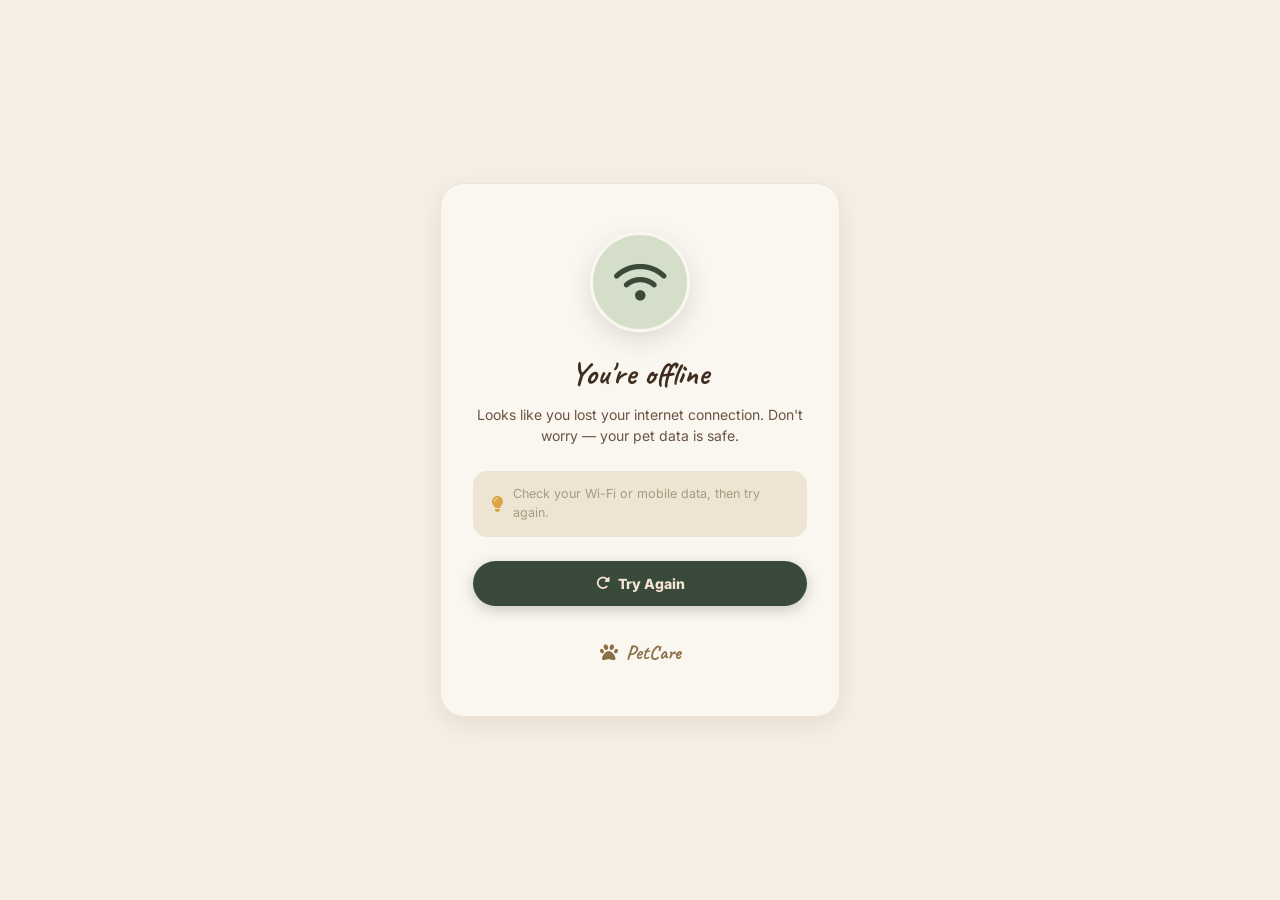
<file: offline.html>
<!DOCTYPE html>
<html lang="en">
<head>
  <meta charset="UTF-8">
  <meta name="viewport" content="width=device-width, initial-scale=1.0">
  <title>PetCare — Offline</title>
  <meta name="theme-color" content="#3A4A3A">

  <link rel="stylesheet" href="css/palette.css">
  <link rel="stylesheet" href="css/main.css">
  <link rel="preconnect" href="https://fonts.googleapis.com">
  <link rel="preconnect" href="https://fonts.gstatic.com" crossorigin>
  <link href="https://fonts.googleapis.com/css2?family=Inter:wght@400;500;600;700;800&display=swap" rel="stylesheet">
  <link href="https://fonts.googleapis.com/css2?family=Caveat:wght@500;600;700&display=swap" rel="stylesheet">
  <link rel="stylesheet" href="https://cdnjs.cloudflare.com/ajax/libs/font-awesome/6.5.1/css/all.min.css">

  <style>
    * {
      margin: 0;
      padding: 0;
      box-sizing: border-box;
    }

    body {
      font-family: 'Inter', sans-serif;
      background: var(--pc-bg);
      color: var(--pc-text);
      min-height: 100vh;
      display: flex;
      align-items: center;
      justify-content: center;
      padding: 20px;
      text-align: center;
    }

    .offline-wrap {
      max-width: 400px;
      width: 100%;
      background: var(--pc-card);
      border-radius: 24px;
      padding: 48px 32px;
      box-shadow: var(--pc-shadow-lg);
      border: 1px solid var(--pc-border-light);
    }

    .offline-icon {
      width: 100px;
      height: 100px;
      border-radius: 50%;
      background: linear-gradient(135deg, var(--pc-primary-light), var(--pc-accent-soft));
      color: var(--pc-accent);
      display: flex;
      align-items: center;
      justify-content: center;
      font-size: 42px;
      margin: 0 auto 24px;
      border: 3px solid var(--pc-card);
      box-shadow: 0 8px 24px rgba(58, 74, 58, 0.15);
      animation: float 3s ease-in-out infinite;
    }

    @keyframes float {
      0%, 100% { transform: translateY(0); }
      50% { transform: translateY(-8px); }
    }

    .offline-title {
      font-family: 'Caveat', cursive;
      font-size: 2rem;
      font-weight: 700;
      color: var(--pc-text);
      margin-bottom: 12px;
      line-height: 1.1;
    }

    .offline-sub {
      font-size: 14px;
      color: var(--pc-text-2);
      line-height: 1.55;
      margin-bottom: 24px;
    }

    .offline-hint {
      padding: 14px 18px;
      background: var(--pc-paper);
      border-radius: 14px;
      font-size: 12.5px;
      color: var(--pc-text-muted);
      line-height: 1.5;
      margin-bottom: 24px;
      display: flex;
      align-items: center;
      gap: 10px;
      text-align: left;
    }

    .offline-hint i {
      color: var(--pc-warning);
      font-size: 16px;
      flex-shrink: 0;
    }

    .retry-btn {
      display: inline-flex;
      align-items: center;
      justify-content: center;
      gap: 8px;
      padding: 14px 32px;
      background: var(--pc-primary);
      color: var(--pc-text-on-dark);
      border: none;
      border-radius: 50px;
      font-size: 14px;
      font-weight: 800;
      cursor: pointer;
      transition: all 0.22s ease;
      font-family: inherit;
      box-shadow: 0 4px 14px rgba(58, 74, 58, 0.25);
      width: 100%;
    }

    .retry-btn:hover {
      background: var(--pc-primary-hover);
      transform: translateY(-2px);
      box-shadow: 0 8px 22px rgba(58, 74, 58, 0.35);
    }

    .retry-btn:active {
      transform: translateY(0);
    }

    .brand-mini {
      display: flex;
      align-items: center;
      justify-content: center;
      gap: 8px;
      margin-top: 32px;
      font-family: 'Caveat', cursive;
      font-size: 20px;
      color: var(--pc-brown);
      font-weight: 700;
    }

    .brand-mini i {
      font-size: 18px;
    }
  </style>
</head>
<body>

  <div class="offline-wrap">
    <div class="offline-icon">
      <i class="fas fa-wifi"></i>
    </div>

    <h1 class="offline-title">You're offline</h1>
    <p class="offline-sub">
      Looks like you lost your internet connection. Don't worry — your pet data is safe.
    </p>

    <div class="offline-hint">
      <i class="fas fa-lightbulb"></i>
      <span>Check your Wi-Fi or mobile data, then try again.</span>
    </div>

    <button class="retry-btn" onclick="window.location.reload()">
      <i class="fas fa-rotate-right"></i> Try Again
    </button>

    <div class="brand-mini">
      <i class="fas fa-paw"></i>
      <span>PetCare</span>
    </div>
  </div>

  <script>
    // Auto-retry when connection comes back
    window.addEventListener('online', () => {
      window.location.reload();
    });
  </script>

</body>
</html>
</file>
<file: css/palette.css>
/* ============================================================ */
/* PETCARE v3.0 — PALETTE                                        */
/* Color Variables — Light + Dark (Coffee Theme)                 */
/* Design System: Cozy Cartoon Aesthetic                         */
/* ============================================================ */

/* ============================================================ */
/* LIGHT MODE                                                    */
/* ============================================================ */
:root {
  /* ---------- BACKGROUNDS ---------- */
  --pc-bg:              #F5EFE6;   /* Body — Warm Cream */
  --pc-card:            #FAF6F0;   /* Cards — Light Cream */
  --pc-paper:           #EDE4D3;   /* Sections — Paper Beige */
  --pc-hero-bg:         #F5EFE6;   /* Hero — Same as body */
  --pc-input-bg:        #FAF6F0;   /* Inputs */

  /* ---------- NAVIGATION (FOREST GREEN) ---------- */
  --pc-nav-bg:          #3A4A3A;   /* Bottom Nav — Forest Green */
  --pc-topbar-bg:       #F5EFE6;   /* Top Bar — Cream (ALL pages) */
  --pc-topbar-home:     #F5EFE6;   /* Home Top Bar — Cream (same) */
  --pc-nav-active:      #FFD966;   /* Active Nav — Gold */
  --pc-nav-inactive:    #8B9D7E;   /* Inactive Nav — Muted Sage */

  /* ---------- PRIMARY (FOREST GREEN) ---------- */
  --pc-primary:         #3A4A3A;   /* Forest Green */
  --pc-primary-hover:   #2D3E2D;   /* Deep Forest */
  --pc-primary-light:   #D4DEC8;   /* Soft Sage */

  /* ---------- ACCENT ---------- */
  --pc-accent:          #3A4A3A;
  --pc-accent-light:    #5A6B4A;
  --pc-accent-soft:     #D4DEC8;
  --pc-accent-hover:    #2D3E2D;

  /* ---------- WARM BROWN ---------- */
  --pc-brown:           #8B6F47;
  --pc-brown-dark:      #6B5443;
  --pc-caramel:         #C9A961;
  --pc-tan:             #E8D9BF;
  --pc-sand:            #E0D5C0;

  /* ---------- SEMANTIC ---------- */
  --pc-success:         #6B9E5F;
  --pc-success-soft:    #E8F5E9;
  --pc-warning:         #D9A441;
  --pc-warning-soft:    #FFF3CD;
  --pc-danger:          #C45A4A;
  --pc-danger-soft:     #FEE2E2;
  --pc-info:            #7BA3C9;
  --pc-info-soft:       #DBEAFE;
  --pc-pink:            #D88B9E;
  --pc-pink-soft:       #FCE7F3;
  --pc-purple:          #9B8BB4;
  --pc-purple-soft:     #EDE9FE;

  /* ---------- TEXT ---------- */
  --pc-text:            #3D2E1F;
  --pc-text-2:          #6B5443;
  --pc-text-muted:      #A89B7E;
  --pc-placeholder:     #C4B89E;
  --pc-text-on-dark:    #F5E6D3;

  /* ---------- BORDERS & SHADOWS ---------- */
  --pc-border:          #E0D5C0;
  --pc-border-light:    #EDE4D3;
  --pc-shadow-sm:       0 2px 8px rgba(139, 111, 71, 0.08);
  --pc-shadow-md:       0 4px 15px rgba(139, 111, 71, 0.10);
  --pc-shadow-lg:       0 8px 24px rgba(139, 111, 71, 0.14);

  /* ---------- LAYOUT ---------- */
  --pc-topnav-height:   60px;
  --pc-bottomnav-height: 68px;
  --pc-page-padding:    20px;
  --pc-card-padding:    18px;
  --pc-radius:          20px;
  --pc-radius-sm:       12px;
}

/* ============================================================ */
/* DARK MODE — COFFEE THEME                                      */
/* Rule: Never pure black. Always warm coffee tones.             */
/* ============================================================ */
body.dark-mode {
  /* ---------- BACKGROUNDS ---------- */
  --pc-bg:              #1F1410;   /* Body — Espresso */
  --pc-card:            #2A1F18;   /* Cards — Dark Roast */
  --pc-paper:           #241A14;   /* Sections — Dark Coffee */
  --pc-hero-bg:         #1F1410;   /* Hero — Espresso */
  --pc-input-bg:        #2A1F18;   /* Inputs — Dark Roast */

  /* ---------- NAVIGATION ---------- */
  --pc-nav-bg:          #2D3E2D;   /* Bottom Nav — Deep Forest */
  --pc-topbar-bg:       #1F1410;   /* Top Bar — Espresso */
  --pc-topbar-home:     #1F1410;   /* Home Top Bar — Espresso */
  --pc-nav-active:      #FFD966;   /* Active Nav — Gold (SAME) */
  --pc-nav-inactive:    #8B7A66;   /* Inactive Nav */

  /* ---------- PRIMARY (Green — brighter for dark) ---------- */
  --pc-primary:         #6B9E5F;   /* Brighter Green */
  --pc-primary-hover:   #8B9D7E;   /* Sage */
  --pc-primary-light:   #2D3E2D;   /* Deep Forest */

  /* ---------- ACCENT ---------- */
  --pc-accent:          #8B9D7E;   /* Sage */
  --pc-accent-light:    #A8B89A;   /* Lighter Sage */
  --pc-accent-soft:     #2D3E2D;   /* Deep Forest */
  --pc-accent-hover:    #6B9E5F;   /* Hover Green */

  /* ---------- WARM BROWN ---------- */
  --pc-brown:           #C9A961;   /* Caramel */
  --pc-brown-dark:      #A89B7E;   /* Muted Brown */
  --pc-caramel:         #E8D9BF;   /* Bright Caramel */
  --pc-tan:             #4A3A2C;   /* Mocha */
  --pc-sand:            #3A2C22;   /* Coffee */

  /* ---------- SEMANTIC (Brighter for dark) ---------- */
  --pc-success:         #86EFAC;
  --pc-success-soft:    #14532D;
  --pc-warning:         #FCD34D;
  --pc-warning-soft:    #422006;
  --pc-danger:          #FCA5A5;
  --pc-danger-soft:     #450A0A;
  --pc-info:            #93C5FD;
  --pc-info-soft:       #1E3A8A;
  --pc-pink:            #F9A8D4;
  --pc-pink-soft:       #500724;
  --pc-purple:          #C4B5FD;
  --pc-purple-soft:     #3F1F6B;

  /* ---------- TEXT ---------- */
  --pc-text:            #F5E6D3;   /* Latte */
  --pc-text-2:          #D4B896;   /* Cappuccino */
  --pc-text-muted:      #A89B7E;
  --pc-placeholder:     #6B6355;
  --pc-text-on-dark:    #F5E6D3;

  /* ---------- BORDERS & SHADOWS ---------- */
  --pc-border:          #4A3A2C;   /* Mocha */
  --pc-border-light:    #3A2C22;   /* Coffee */
  --pc-shadow-sm:       0 2px 8px rgba(0, 0, 0, 0.4);
  --pc-shadow-md:       0 4px 15px rgba(0, 0, 0, 0.5);
  --pc-shadow-lg:       0 8px 24px rgba(0, 0, 0, 0.6);
}
</file>
<file: css/main.css>
/* ============================================================ */
/* PETCARE v3.0 — MAIN STYLESHEET                                */
/* Reset · Typography · Layout · Components · Navbar · Search    */
/* ============================================================ */

/* ============================================================ */
/* 1. RESET                                                      */
/* ============================================================ */
*,
*::before,
*::after {
  margin: 0;
  padding: 0;
  box-sizing: border-box;
  -webkit-tap-highlight-color: transparent;
}

html {
  scroll-behavior: smooth;
}

body {
  font-family: 'Inter', -apple-system, BlinkMacSystemFont, sans-serif;
  font-size: 14px;
  font-weight: 400;
  line-height: 1.5;
  color: var(--pc-text);
  background: var(--pc-bg);
  min-height: 100vh;
  overflow-x: hidden;
  padding-top: var(--pc-topnav-height);
  padding-bottom: var(--pc-bottomnav-height);
  transition: background 0.3s ease, color 0.3s ease;
  -webkit-font-smoothing: antialiased;
  -moz-osx-font-smoothing: grayscale;
}

button,
input,
select,
textarea {
  font-family: inherit;
  font-size: inherit;
  color: inherit;
}

button {
  cursor: pointer;
  border: none;
  background: none;
}

img {
  max-width: 100%;
  height: auto;
  display: block;
}

a {
  color: inherit;
  text-decoration: none;
}

ul, ol {
  list-style: none;
}

/* ============================================================ */
/* 2. TYPOGRAPHY                                                 */
/* ============================================================ */
h1, h2, h3, h4, h5, h6 {
  font-weight: 700;
  line-height: 1.3;
  color: var(--pc-text);
}

h1 { font-size: 28px; font-weight: 800; }
h2 { font-size: 22px; }
h3 { font-size: 18px; }
h4 { font-size: 16px; }
h5 { font-size: 14px; }
h6 { font-size: 13px; }

p {
  color: var(--pc-text-2);
  line-height: 1.55;
}

small {
  font-size: 12px;
  color: var(--pc-text-muted);
}

.text-script {
  font-family: 'Caveat', cursive;
  font-weight: 700;
}

.text-muted { color: var(--pc-text-muted); }
.text-accent { color: var(--pc-accent); }
.text-brown { color: var(--pc-brown); }

/* ============================================================ */
/* 3. TOP NAV                                                    */
/* ============================================================ */
.top-nav {
  position: fixed;
  top: 0;
  left: 0;
  right: 0;
  height: var(--pc-topnav-height);
  background: var(--pc-bg);
  display: flex;
  align-items: center;
  justify-content: space-between;
  padding: 0 var(--pc-page-padding);
  z-index: 900;
  transition: transform 0.3s ease, background 0.3s ease, box-shadow 0.3s ease;
  will-change: transform;
}

.top-nav.nav-hidden {
  transform: translateY(-100%);
}

.top-nav.scrolled {
  box-shadow: 0 2px 12px rgba(139, 111, 71, 0.08);
}

body.dark-mode .top-nav.scrolled {
  box-shadow: 0 2px 12px rgba(0, 0, 0, 0.4);
}

.top-nav-left {
  display: flex;
  align-items: center;
  gap: 14px;
  min-width: 0;
}

.top-nav-right {
  display: flex;
  align-items: center;
  gap: 14px;
  flex-shrink: 0;
}

/* ============================================================ */
/* 4. BRAND                                                      */
/* ============================================================ */
.brand {
  display: flex;
  align-items: center;
  gap: 8px;
}

.brand-icon {
  font-size: 22px;
  color: var(--pc-text);
}

.brand-name {
  font-family: 'Caveat', cursive;
  font-size: 26px;
  font-weight: 700;
  color: var(--pc-text);
  letter-spacing: 0.3px;
}

/* ============================================================ */
/* 5. HAMBURGER                                                  */
/* ============================================================ */
.hamburger-btn {
  width: 34px;
  height: 34px;
  display: flex;
  flex-direction: column;
  align-items: center;
  justify-content: center;
  gap: 5px;
  border-radius: 10px;
  transition: background 0.2s ease;
  flex-shrink: 0;
  background: none;
  border: none;
}

.hamburger-btn:hover {
  background: rgba(0, 0, 0, 0.05);
}

body.dark-mode .hamburger-btn:hover {
  background: rgba(255, 255, 255, 0.08);
}

.hamburger-line {
  display: block;
  width: 20px;
  height: 2px;
  background: var(--pc-text);
  border-radius: 2px;
  transition: transform 0.3s ease, opacity 0.2s ease;
  transform-origin: center;
}

.hamburger-btn.active .hamburger-line:nth-child(1) {
  transform: translateY(7px) rotate(45deg);
}
.hamburger-btn.active .hamburger-line:nth-child(2) {
  opacity: 0;
  transform: scaleX(0);
}
.hamburger-btn.active .hamburger-line:nth-child(3) {
  transform: translateY(-7px) rotate(-45deg);
}

/* ============================================================ */
/* 6. HEADER ICONS (Notif, Search)                               */
/* ============================================================ */
.notif-icon,
.search-icon {
  font-size: 20px;
  color: var(--pc-text);
  cursor: pointer;
  position: relative;
  transition: color 0.2s ease;
  display: inline-flex;
  align-items: center;
  justify-content: center;
  width: 24px;
  height: 24px;
  line-height: 1;
  vertical-align: middle;
}

.notif-icon {
  padding-top: 3px;
}

.notif-icon:hover,
.search-icon:hover {
  color: var(--pc-brown);
}

.notif-icon[data-count]:not([data-count="0"])::after {
  content: attr(data-count);
  position: absolute;
  top: -6px;
  right: -8px;
  background: var(--pc-danger);
  color: #fff;
  font-size: 10px;
  font-weight: 700;
  font-family: 'Inter', sans-serif;
  min-width: 16px;
  height: 16px;
  padding: 0 4px;
  border-radius: 8px;
  display: flex;
  align-items: center;
  justify-content: center;
}

/* ============================================================ */
/* 7. NAV SEARCH EXPANSION                                       */
/* ============================================================ */
.nav-search-wrap {
  display: none;
  align-items: center;
  gap: 8px;
  width: 100%;
}

.top-nav.search-mode {
  background: var(--pc-card);
  box-shadow: 0 2px 12px rgba(0, 0, 0, 0.06);
}

.top-nav.search-mode .top-nav-left,
.top-nav.search-mode .top-nav-right {
  display: none;
}

.top-nav.search-mode .nav-search-wrap {
  display: flex;
}

.nav-search-back {
  width: 36px;
  height: 36px;
  border-radius: 50%;
  background: transparent;
  border: none;
  color: var(--pc-text);
  display: flex;
  align-items: center;
  justify-content: center;
  font-size: 15px;
  cursor: pointer;
  transition: background 0.2s ease;
  flex-shrink: 0;
}

.nav-search-back:hover {
  background: var(--pc-paper);
}

.nav-search-input-wrap {
  flex: 1;
  position: relative;
  display: flex;
  align-items: center;
  height: 44px;
}

/* Search icon — small, centered, absolute */
.search-input-icon {
  position: absolute;
  left: 18px;
  top: 50%;
  transform: translateY(-50%);
  color: var(--pc-text-muted);
  font-size: 15px;
  line-height: 1;
  pointer-events: none;
  z-index: 2;
  width: 18px;
  height: 18px;
  text-align: center;
  display: inline-flex;
  align-items: center;
  justify-content: center;
}

.nav-search-input {
  width: 100%;
  height: 44px;
  padding: 0 44px 0 48px;
  border: none;
  background: var(--pc-paper);
  border-radius: 50px;
  font-size: 14px;
  font-family: inherit;
  color: var(--pc-text);
  outline: none;
  transition: background 0.2s ease, box-shadow 0.2s ease;
}

.nav-search-input:focus {
  background: var(--pc-card);
  box-shadow: 0 0 0 2px var(--pc-primary-light);
}

.nav-search-input::placeholder {
  color: var(--pc-placeholder);
}

.nav-search-clear {
  position: absolute;
  right: 12px;
  top: 50%;
  transform: translateY(-50%);
  width: 26px;
  height: 26px;
  border-radius: 50%;
  background: var(--pc-border-light);
  border: none;
  color: var(--pc-text-muted);
  display: none;
  align-items: center;
  justify-content: center;
  font-size: 11px;
  line-height: 1;
  cursor: pointer;
  z-index: 3;
}

.nav-search-clear.visible {
  display: flex;
}

/* ============================================================ */
/* 8. SEARCH OVERLAY + RESULTS PANEL                             */
/* ============================================================ */
.search-overlay-backdrop {
  position: fixed;
  inset: 0;
  top: var(--pc-topnav-height);
  background: rgba(0, 0, 0, 0.35);
  backdrop-filter: blur(4px);
  -webkit-backdrop-filter: blur(4px);
  z-index: 899;
  opacity: 0;
  visibility: hidden;
  transition: opacity 0.25s ease, visibility 0.25s ease;
}

.search-overlay-backdrop.active {
  opacity: 1;
  visibility: visible;
}

.search-results-panel {
  position: fixed;
  top: var(--pc-topnav-height);
  left: 0;
  right: 0;
  max-height: calc(100vh - var(--pc-topnav-height) - 20px);
  background: var(--pc-card);
  border-bottom-left-radius: 20px;
  border-bottom-right-radius: 20px;
  box-shadow: 0 12px 40px rgba(0, 0, 0, 0.15);
  z-index: 900;
  overflow-y: auto;
  transform: translateY(-20px);
  opacity: 0;
  visibility: hidden;
  transition: transform 0.25s ease, opacity 0.25s ease, visibility 0.25s ease;
  padding: 8px 0 16px;
}

.search-results-panel.active {
  transform: translateY(0);
  opacity: 1;
  visibility: visible;
}

.search-section {
  padding: 8px 16px;
}

.search-section-label {
  font-size: 10.5px;
  font-weight: 800;
  color: var(--pc-text-muted);
  text-transform: uppercase;
  letter-spacing: 0.5px;
  margin-bottom: 8px;
  padding: 4px 0;
  display: flex;
  align-items: center;
  gap: 6px;
}

.search-result-item {
  display: flex;
  align-items: center;
  gap: 12px;
  padding: 10px 12px;
  border-radius: 12px;
  cursor: pointer;
  transition: background 0.2s ease;
  font-family: inherit;
  text-align: left;
  width: 100%;
  border: none;
  background: transparent;
}

.search-result-item:hover {
  background: var(--pc-paper);
}

.search-result-avatar {
  width: 40px;
  height: 40px;
  border-radius: 50%;
  overflow: hidden;
  flex-shrink: 0;
  display: flex;
  align-items: center;
  justify-content: center;
  font-weight: 800;
  font-size: 14px;
  background: linear-gradient(135deg, #FFD966, #FF9B50);
  color: #2F3A5F;
}

.search-result-avatar.vet {
  background: linear-gradient(135deg, #10B981, #059669);
  color: #fff;
}

.search-result-avatar.storeOwner {
  background: linear-gradient(135deg, #9B8BB4, #6B5443);
  color: #fff;
}

.search-result-avatar img {
  width: 100%;
  height: 100%;
  object-fit: cover;
}

.search-result-info {
  flex: 1;
  min-width: 0;
}

.search-result-title {
  font-size: 13.5px;
  font-weight: 800;
  color: var(--pc-text);
  margin-bottom: 2px;
  white-space: nowrap;
  overflow: hidden;
  text-overflow: ellipsis;
}

.search-result-sub {
  font-size: 11.5px;
  color: var(--pc-text-muted);
  white-space: nowrap;
  overflow: hidden;
  text-overflow: ellipsis;
}

.search-result-role {
  font-size: 9px;
  font-weight: 800;
  text-transform: uppercase;
  letter-spacing: 0.3px;
  padding: 2px 8px;
  border-radius: 20px;
  flex-shrink: 0;
}

.search-result-role.role-vet {
  background: var(--pc-success-soft);
  color: var(--pc-success);
}

.search-result-role.role-store {
  background: var(--pc-purple-soft);
  color: var(--pc-purple);
}

.search-result-role.role-owner {
  background: var(--pc-warning-soft);
  color: var(--pc-warning);
}

.search-result-thumb {
  width: 40px;
  height: 40px;
  border-radius: 10px;
  overflow: hidden;
  flex-shrink: 0;
  background: var(--pc-paper);
  display: flex;
  align-items: center;
  justify-content: center;
  color: var(--pc-purple);
  font-size: 14px;
}

.search-result-thumb img {
  width: 100%;
  height: 100%;
  object-fit: cover;
}

.search-empty {
  text-align: center;
  padding: 40px 20px;
  color: var(--pc-text-muted);
}

.search-empty i {
  font-size: 36px;
  opacity: 0.4;
  display: block;
  margin-bottom: 12px;
}

.search-empty p {
  font-size: 13px;
  font-weight: 600;
}

.search-hints-row {
  display: flex;
  flex-wrap: wrap;
  padding: 4px 0 8px;
}

.search-hint-item {
  display: inline-flex;
  align-items: center;
  gap: 6px;
  padding: 8px 14px;
  background: var(--pc-paper);
  border: 1.5px solid var(--pc-border-light);
  border-radius: 50px;
  color: var(--pc-text-2);
  font-size: 12px;
  font-weight: 700;
  cursor: pointer;
  transition: all 0.2s ease;
  font-family: inherit;
  margin: 4px 6px 4px 0;
}

.search-hint-item:hover {
  background: var(--pc-primary-light);
  border-color: var(--pc-primary);
  color: var(--pc-primary);
}

/* ============================================================ */
/* 9. PAGE SYSTEM                                                */
/* ============================================================ */
.page {
  display: none;
  min-height: calc(100vh - var(--pc-topnav-height) - var(--pc-bottomnav-height));
  padding-bottom: 20px;
  padding-top: 12px;
}

.page.active {
  display: block;
  animation: pageFadeIn 0.3s ease;
}

@keyframes pageFadeIn {
  from { opacity: 0; transform: translateY(8px); }
  to   { opacity: 1; transform: translateY(0); }
}

.page-container {
  max-width: 1100px;
  margin: 0 auto;
  padding: 0 var(--pc-page-padding);
}

/* ============================================================ */
/* 10. BOTTOM NAV                                                */
/* ============================================================ */
.bottom-nav {
  position: fixed;
  bottom: 0;
  left: 0;
  right: 0;
  height: var(--pc-bottomnav-height);
  background: var(--pc-nav-bg);
  display: flex;
  justify-content: space-around;
  align-items: center;
  z-index: 900;
  box-shadow: 0 -2px 12px rgba(0, 0, 0, 0.08);
  padding: 0 8px;
  transition: background 0.3s ease;
}

.nav-item {
  flex: 1;
  display: flex;
  flex-direction: column;
  align-items: center;
  justify-content: center;
  gap: 4px;
  padding: 8px 4px;
  color: var(--pc-nav-inactive);
  font-size: 10px;
  font-weight: 600;
  letter-spacing: 0.2px;
  border-radius: 12px;
  transition: color 0.2s ease, transform 0.2s ease;
  max-width: 80px;
  min-width: 0;
  cursor: pointer;
  background: none;
  border: none;
}

.nav-item i {
  font-size: 20px;
  transition: transform 0.2s ease;
}

.nav-item.active { color: var(--pc-nav-active); }
.nav-item.active i { transform: translateY(-2px); }
.nav-item:hover { color: var(--pc-nav-active); }

.nav-item span {
  white-space: nowrap;
  overflow: hidden;
  text-overflow: ellipsis;
  max-width: 100%;
}

/* ============================================================ */
/* 11. CARDS                                                     */
/* ============================================================ */
.card {
  background: var(--pc-card);
  border-radius: var(--pc-radius);
  padding: var(--pc-card-padding);
  box-shadow: var(--pc-shadow-sm);
  transition: box-shadow 0.25s ease, transform 0.25s ease;
}

.card:hover { box-shadow: var(--pc-shadow-md); }

.card-header {
  display: flex;
  align-items: center;
  justify-content: space-between;
  margin-bottom: 14px;
  gap: 10px;
}

.card-header h3 {
  font-size: 16px;
  display: flex;
  align-items: center;
  gap: 8px;
}

.card-header h3 i { color: var(--pc-accent); }

.card-link {
  font-size: 12px;
  font-weight: 600;
  color: var(--pc-brown);
  cursor: pointer;
  padding: 4px 8px;
  border-radius: 8px;
  transition: background 0.2s ease;
  background: none;
  border: none;
  font-family: inherit;
}

.card-link:hover { background: var(--pc-primary-light); }

/* ============================================================ */
/* 12. BUTTONS                                                   */
/* ============================================================ */
.btn {
  display: inline-flex;
  align-items: center;
  justify-content: center;
  gap: 8px;
  padding: 12px 22px;
  border-radius: 50px;
  font-size: 13.5px;
  font-weight: 600;
  cursor: pointer;
  transition: all 0.2s ease;
  white-space: nowrap;
  border: none;
  font-family: inherit;
}

.btn:active { transform: scale(0.97); }

.btn-primary {
  background: var(--pc-primary);
  color: var(--pc-text-on-dark);
  box-shadow: 0 4px 12px rgba(58, 74, 58, 0.2);
}

.btn-primary:hover {
  background: var(--pc-primary-hover);
  box-shadow: 0 6px 18px rgba(58, 74, 58, 0.3);
  transform: translateY(-1px);
}

.btn-accent {
  background: var(--pc-accent);
  color: #fff;
  box-shadow: 0 4px 12px rgba(58, 74, 58, 0.25);
}

.btn-accent:hover {
  background: var(--pc-accent-hover);
  transform: translateY(-1px);
  box-shadow: 0 6px 18px rgba(58, 74, 58, 0.35);
}

.btn-outline {
  background: transparent;
  color: var(--pc-text);
  border: 1.5px solid var(--pc-border);
}

.btn-outline:hover {
  background: var(--pc-primary-light);
  border-color: var(--pc-brown);
}

.btn-danger {
  background: var(--pc-danger);
  color: #fff;
}

.btn-danger:hover { filter: brightness(0.9); }

.btn-sm { padding: 8px 16px; font-size: 12px; }

.btn-icon {
  width: 42px;
  height: 42px;
  padding: 0;
  border-radius: 50%;
  background: var(--pc-primary);
  color: var(--pc-text-on-dark);
  display: flex;
  align-items: center;
  justify-content: center;
}

.btn-icon:hover { background: var(--pc-primary-hover); }

/* ============================================================ */
/* 13. CHIPS                                                     */
/* ============================================================ */
.chip {
  display: inline-flex;
  align-items: center;
  gap: 6px;
  padding: 8px 16px;
  border-radius: 25px;
  background: var(--pc-card);
  color: var(--pc-text-2);
  font-size: 12.5px;
  font-weight: 600;
  cursor: pointer;
  border: 1.5px solid var(--pc-border-light);
  transition: all 0.2s ease;
  white-space: nowrap;
  font-family: inherit;
}

.chip:hover {
  border-color: var(--pc-brown);
  background: var(--pc-primary-light);
}

.chip.active {
  background: var(--pc-accent);
  color: #fff;
  border-color: transparent;
  box-shadow: 0 4px 12px rgba(58, 74, 58, 0.3);
}

/* ============================================================ */
/* 14. BADGES                                                    */
/* ============================================================ */
.badge {
  display: inline-flex;
  align-items: center;
  gap: 4px;
  padding: 3px 10px;
  border-radius: 20px;
  font-size: 10.5px;
  font-weight: 700;
  letter-spacing: 0.2px;
  text-transform: uppercase;
}

.badge-success { background: var(--pc-success-soft); color: var(--pc-success); }
.badge-warning { background: var(--pc-warning-soft); color: var(--pc-warning); }
.badge-danger { background: var(--pc-danger-soft); color: var(--pc-danger); }
.badge-info { background: var(--pc-info-soft); color: var(--pc-info); }
.badge-accent { background: var(--pc-accent-soft); color: var(--pc-accent); }

/* ============================================================ */
/* 15. MODAL BASE                                                */
/* ============================================================ */
.modal {
  position: fixed;
  inset: 0;
  background: rgba(0, 0, 0, 0.6);
  z-index: 1000;
  display: flex;
  align-items: center;
  justify-content: center;
  padding: 20px;
  opacity: 0;
  visibility: hidden;
  transition: opacity 0.3s ease, visibility 0.3s ease;
}

.modal.active { opacity: 1; visibility: visible; }

.modal-content {
  background: var(--pc-card);
  width: 100%;
  max-width: 480px;
  max-height: 88vh;
  border-radius: var(--pc-radius);
  padding: 25px;
  overflow-y: auto;
  position: relative;
  animation: modalSlideUp 0.3s ease;
  box-shadow: 0 20px 60px rgba(0, 0, 0, 0.3);
}

.modal-large { max-width: 720px; }

@keyframes modalSlideUp {
  from { opacity: 0; transform: translateY(20px); }
  to   { opacity: 1; transform: translateY(0); }
}

.modal-title {
  font-size: 20px;
  font-weight: 700;
  margin-bottom: 18px;
  padding-right: 30px;
  color: var(--pc-text);
  display: flex;
  align-items: center;
  gap: 8px;
}

.modal-title i { color: var(--pc-accent); }

.close-modal {
  position: absolute;
  top: 18px;
  right: 18px;
  width: 32px;
  height: 32px;
  display: flex;
  align-items: center;
  justify-content: center;
  border-radius: 50%;
  font-size: 18px;
  color: var(--pc-text-muted);
  cursor: pointer;
  transition: background 0.2s ease, color 0.2s ease;
  background: none;
  border: none;
  z-index: 3;
}

.close-modal:hover {
  background: var(--pc-primary-light);
  color: var(--pc-text);
}

/* ============================================================ */
/* 16. INPUTS                                                    */
/* ============================================================ */
.input,
input[type="text"],
input[type="email"],
input[type="password"],
input[type="tel"],
input[type="number"],
input[type="date"],
select,
textarea {
  width: 100%;
  padding: 12px 14px;
  border: 1.5px solid var(--pc-border-light);
  border-radius: var(--pc-radius-sm);
  background: var(--pc-input-bg);
  font-size: 14px;
  font-family: inherit;
  color: var(--pc-text);
  transition: border-color 0.2s ease, background 0.2s ease, box-shadow 0.2s ease;
}

.input::placeholder,
input::placeholder,
textarea::placeholder {
  color: var(--pc-placeholder);
}

.input:focus,
input:focus,
select:focus,
textarea:focus {
  outline: none;
  border-color: var(--pc-accent);
  background: var(--pc-card);
  box-shadow: 0 0 0 4px rgba(58, 74, 58, 0.08);
}

textarea {
  resize: vertical;
  min-height: 80px;
}

label {
  display: block;
  font-size: 12.5px;
  font-weight: 600;
  color: var(--pc-text-2);
  margin-bottom: 6px;
}

.toggle-checkbox {
  appearance: none;
  width: 44px;
  height: 24px;
  background: var(--pc-border);
  border-radius: 25px;
  position: relative;
  cursor: pointer;
  transition: background 0.3s ease;
  flex-shrink: 0;
}

.toggle-checkbox::before {
  content: '';
  position: absolute;
  width: 18px;
  height: 18px;
  background: #fff;
  border-radius: 50%;
  top: 3px;
  left: 3px;
  transition: transform 0.3s ease;
  box-shadow: 0 2px 4px rgba(0, 0, 0, 0.15);
}

.toggle-checkbox:checked { background: var(--pc-success); }
.toggle-checkbox:checked::before { transform: translateX(20px); }

/* ============================================================ */
/* 17. CART SIDEBAR                                              */
/* ============================================================ */
.cart-sidebar {
  position: fixed;
  top: 0;
  right: 0;
  width: 380px;
  max-width: 100%;
  height: 100vh;
  background: var(--pc-card);
  z-index: 1100;
  display: flex;
  flex-direction: column;
  transform: translateX(100%);
  transition: transform 0.3s ease;
  box-shadow: -8px 0 30px rgba(0, 0, 0, 0.15);
}

.cart-sidebar.active { transform: translateX(0); }

.cart-header {
  display: flex;
  justify-content: space-between;
  align-items: center;
  padding: 20px;
  border-bottom: 1px solid var(--pc-border-light);
}

.cart-header h3 {
  font-size: 18px;
  color: var(--pc-text);
}

.close-cart {
  font-size: 20px;
  cursor: pointer;
  color: var(--pc-text-muted);
  width: 32px;
  height: 32px;
  display: flex;
  align-items: center;
  justify-content: center;
  border-radius: 50%;
  transition: all 0.2s ease;
}

.close-cart:hover {
  background: var(--pc-primary-light);
  color: var(--pc-text);
}

.cart-items {
  flex: 1;
  overflow-y: auto;
  padding: 16px 20px;
}

.cart-footer {
  padding: 20px;
  border-top: 1px solid var(--pc-border-light);
}

.cart-total {
  display: flex;
  justify-content: space-between;
  font-size: 16px;
  font-weight: 700;
  color: var(--pc-text);
  margin-bottom: 14px;
}

.checkout-btn {
  width: 100%;
  padding: 14px;
  background: var(--pc-primary);
  color: var(--pc-text-on-dark);
  border-radius: var(--pc-radius-sm);
  font-size: 14px;
  font-weight: 700;
  cursor: pointer;
  transition: background 0.2s ease;
  border: none;
  font-family: inherit;
}

.checkout-btn:hover { background: var(--pc-primary-hover); }

.empty-cart {
  text-align: center;
  padding: 60px 20px;
  color: var(--pc-text-muted);
  font-size: 14px;
}

.empty-cart i {
  font-size: 42px;
  opacity: 0.4;
  display: block;
  margin-bottom: 14px;
}

.cart-item {
  display: flex;
  gap: 12px;
  padding: 14px 0;
  border-bottom: 1px solid var(--pc-border-light);
  align-items: center;
}

.cart-item:last-child { border-bottom: none; }

.cart-item-img {
  width: 60px;
  height: 60px;
  border-radius: 10px;
  overflow: hidden;
  flex-shrink: 0;
  background: var(--pc-paper);
  border: 1px solid var(--pc-border-light);
}

.cart-item-img img {
  width: 100%;
  height: 100%;
  object-fit: cover;
  display: block;
}

.cart-item-info { flex: 1; min-width: 0; }

.cart-item-title {
  font-weight: 600;
  margin-bottom: 4px;
  color: var(--pc-text);
  font-size: 13.5px;
}

.cart-item-price {
  color: var(--pc-brown);
  font-weight: 700;
  font-size: 14px;
  margin-bottom: 6px;
}

.cart-item-quantity {
  display: flex;
  align-items: center;
  gap: 10px;
}

.cart-item-quantity button {
  width: 26px;
  height: 26px;
  border: 1px solid var(--pc-border);
  background: var(--pc-card);
  border-radius: 6px;
  cursor: pointer;
  font-size: 14px;
  color: var(--pc-text);
  transition: all 0.2s ease;
  display: flex;
  align-items: center;
  justify-content: center;
}

.cart-item-quantity button:hover {
  background: var(--pc-primary-light);
  border-color: var(--pc-brown);
}

.cart-item-quantity span {
  color: var(--pc-text);
  font-weight: 600;
  min-width: 20px;
  text-align: center;
  font-size: 13px;
}

.cart-item-remove {
  width: 32px;
  height: 32px;
  border-radius: 50%;
  border: none;
  background: var(--pc-danger-soft);
  color: var(--pc-danger);
  display: flex;
  align-items: center;
  justify-content: center;
  font-size: 12px;
  cursor: pointer;
  transition: all 0.2s ease;
  flex-shrink: 0;
}

.cart-item-remove:hover {
  background: var(--pc-danger);
  color: #fff;
  transform: scale(1.08);
}

/* ============================================================ */
/* 18. TOAST                                                     */
/* ============================================================ */
.toast {
  position: fixed;
  bottom: 90px;
  left: 50%;
  transform: translateX(-50%) translateY(100px);
  background: var(--pc-primary);
  color: var(--pc-text-on-dark);
  padding: 12px 22px;
  border-radius: 50px;
  font-size: 13px;
  font-weight: 600;
  z-index: 1200;
  opacity: 0;
  transition: all 0.3s ease;
  max-width: 90%;
  box-shadow: 0 8px 24px rgba(0, 0, 0, 0.25);
  pointer-events: none;
  text-align: center;
}

.toast.show {
  transform: translateX(-50%) translateY(0);
  opacity: 1;
}

/* ============================================================ */
/* 19. BACK TO TOP                                               */
/* ============================================================ */
.back-to-top {
  position: fixed;
  bottom: calc(var(--pc-bottomnav-height) + 16px);
  right: 20px;
  width: 44px;
  height: 44px;
  border-radius: 50%;
  background: var(--pc-primary);
  color: var(--pc-text-on-dark);
  display: flex;
  align-items: center;
  justify-content: center;
  font-size: 16px;
  cursor: pointer;
  opacity: 0;
  visibility: hidden;
  transform: translateY(10px);
  transition: all 0.3s ease;
  z-index: 800;
  box-shadow: 0 6px 20px rgba(58, 74, 58, 0.3);
  border: none;
}

.back-to-top.show {
  opacity: 1;
  visibility: visible;
  transform: translateY(0);
}

.back-to-top:hover {
  background: var(--pc-primary-hover);
  transform: translateY(-2px);
}

/* ============================================================ */
/* 20. DRAWER                                                    */
/* ============================================================ */
.drawer-backdrop {
  position: fixed;
  inset: 0;
  background: rgba(0, 0, 0, 0.5);
  z-index: 1050;
  opacity: 0;
  visibility: hidden;
  transition: opacity 0.3s ease, visibility 0.3s ease;
}

.drawer-backdrop.active { opacity: 1; visibility: visible; }

.side-drawer {
  position: fixed;
  top: 0;
  left: 0;
  width: 320px;
  max-width: 88vw;
  height: 100vh;
  background: var(--pc-card);
  z-index: 1100;
  transform: translateX(-100%);
  transition: transform 0.32s cubic-bezier(0.4, 0, 0.2, 1);
  display: flex;
  flex-direction: column;
  overflow-y: auto;
  box-shadow: 8px 0 40px rgba(0, 0, 0, 0.15);
}

.side-drawer.active { transform: translateX(0); }

.drawer-user {
  display: flex;
  align-items: center;
  gap: 14px;
  padding: 26px 20px 20px;
  background: linear-gradient(135deg, var(--pc-primary), var(--pc-accent));
  color: #fff;
  flex-shrink: 0;
}

.drawer-avatar {
  width: 50px;
  height: 50px;
  border-radius: 50%;
  background: rgba(255, 255, 255, 0.2);
  border: 2px solid rgba(255, 255, 255, 0.4);
  display: flex;
  align-items: center;
  justify-content: center;
  font-size: 22px;
  font-weight: 700;
  flex-shrink: 0;
  color: #fff;
  overflow: hidden;
}

.drawer-avatar img {
  width: 100%;
  height: 100%;
  object-fit: cover;
}

.drawer-avatar.logged-in {
  background: linear-gradient(135deg, #FFD966, #FF9B50);
  color: #2F3A5F;
}

.drawer-user-info { flex: 1; min-width: 0; }

.drawer-user-name {
  font-size: 15px;
  font-weight: 700;
  color: #fff;
  margin-bottom: 2px;
  white-space: nowrap;
  overflow: hidden;
  text-overflow: ellipsis;
}

.drawer-user-email {
  font-size: 12px;
  color: rgba(255, 255, 255, 0.8);
  white-space: nowrap;
  overflow: hidden;
  text-overflow: ellipsis;
}

.drawer-signin-banner {
  margin: 14px 16px 4px;
  padding: 14px;
  background: var(--pc-warning-soft);
  border: 1.5px dashed var(--pc-warning);
  border-radius: var(--pc-radius-sm);
  display: flex;
  flex-direction: column;
  gap: 10px;
  flex-shrink: 0;
}

.drawer-signin-banner.hidden { display: none; }

.drawer-signin-banner p {
  font-size: 12.5px;
  color: var(--pc-warning);
  line-height: 1.4;
  font-weight: 600;
  display: flex;
  align-items: center;
  gap: 6px;
}

.drawer-signin-banner p i { font-size: 12px; }

.drawer-signin-btn {
  background: var(--pc-primary);
  color: #fff;
  padding: 10px;
  border-radius: 10px;
  font-size: 13px;
  font-weight: 600;
  cursor: pointer;
  transition: background 0.2s ease;
  border: none;
  font-family: inherit;
}

.drawer-signin-btn:hover { background: var(--pc-primary-hover); }

.drawer-section {
  padding: 12px 12px 4px;
  flex-shrink: 0;
}

.drawer-section + .drawer-section {
  border-top: 1px solid var(--pc-border-light);
  margin-top: 8px;
  padding-top: 16px;
}

.drawer-section-label {
  font-size: 11px;
  font-weight: 700;
  text-transform: uppercase;
  letter-spacing: 0.8px;
  color: var(--pc-text-muted);
  padding: 0 10px 8px;
}

.drawer-item {
  width: 100%;
  display: flex;
  align-items: center;
  gap: 14px;
  padding: 12px;
  border-radius: 12px;
  cursor: pointer;
  font-size: 14px;
  font-weight: 500;
  color: var(--pc-text);
  text-align: left;
  transition: background 0.2s ease, transform 0.2s ease;
  background: none;
  border: none;
  font-family: inherit;
}

.drawer-item:hover {
  background: var(--pc-primary-light);
  transform: translateX(3px);
}

.drawer-item > i:first-child {
  width: 20px;
  text-align: center;
  color: var(--pc-accent);
  flex-shrink: 0;
}

.drawer-item > span:not(.drawer-badge) { flex: 1; }

.drawer-chevron {
  font-size: 11px;
  color: var(--pc-text-muted);
  flex-shrink: 0;
}

.drawer-badge {
  background: var(--pc-primary-light);
  color: var(--pc-accent);
  font-size: 11px;
  font-weight: 700;
  padding: 3px 9px;
  border-radius: 20px;
  min-width: 22px;
  text-align: center;
}

.drawer-badge.hidden { display: none; }

.drawer-item-danger > i:first-child { color: var(--pc-danger); }
.drawer-item-danger:hover { background: var(--pc-danger-soft); }

.drawer-toggle-item { cursor: default; }

.drawer-switch {
  position: relative;
  display: inline-block;
  width: 44px;
  height: 24px;
  flex-shrink: 0;
  cursor: pointer;
}

.drawer-switch input {
  opacity: 0;
  width: 0;
  height: 0;
  position: absolute;
}

.drawer-switch-slider {
  position: absolute;
  inset: 0;
  background: var(--pc-border);
  border-radius: 25px;
  transition: background 0.3s ease;
}

.drawer-switch-slider::before {
  content: '';
  position: absolute;
  width: 18px;
  height: 18px;
  left: 3px;
  top: 3px;
  background: #fff;
  border-radius: 50%;
  box-shadow: 0 2px 4px rgba(0, 0, 0, 0.2);
  transition: transform 0.3s ease;
}

.drawer-switch input:checked + .drawer-switch-slider { background: var(--pc-success); }
.drawer-switch input:checked + .drawer-switch-slider::before { transform: translateX(20px); }

.drawer-footer {
  margin-top: auto;
  padding: 16px 12px 20px;
  border-top: 1px solid var(--pc-border-light);
  flex-shrink: 0;
}

.drawer-auth-btn {
  width: 100%;
  display: flex;
  align-items: center;
  justify-content: center;
  gap: 10px;
  padding: 13px 16px;
  background: linear-gradient(135deg, var(--pc-primary), var(--pc-accent));
  color: #fff;
  border-radius: 12px;
  font-size: 14px;
  font-weight: 600;
  cursor: pointer;
  transition: all 0.2s ease;
  margin-top: 6px;
  box-shadow: 0 4px 14px rgba(58, 74, 58, 0.25);
  border: none;
  font-family: inherit;
}

.drawer-auth-btn:hover {
  transform: translateY(-2px);
  box-shadow: 0 8px 20px rgba(58, 74, 58, 0.35);
}

.drawer-auth-btn.logged-in {
  background: var(--pc-primary-light);
  color: var(--pc-text);
  box-shadow: none;
}

.drawer-version {
  text-align: center;
  font-size: 11px;
  color: var(--pc-text-muted);
  margin-top: 14px;
}

/* ============================================================ */
/* 21. UTILITIES                                                 */
/* ============================================================ */
.hidden { display: none !important; }
.flex { display: flex; }
.flex-col { flex-direction: column; }
.items-center { align-items: center; }
.justify-between { justify-content: space-between; }
.justify-center { justify-content: center; }
.gap-1 { gap: 4px; }
.gap-2 { gap: 8px; }
.gap-3 { gap: 12px; }
.gap-4 { gap: 16px; }
.text-center { text-align: center; }
.text-right { text-align: right; }
.w-full { width: 100%; }
.mt-1 { margin-top: 4px; }
.mt-2 { margin-top: 8px; }
.mt-3 { margin-top: 12px; }
.mt-4 { margin-top: 16px; }
.mb-1 { margin-bottom: 4px; }
.mb-2 { margin-bottom: 8px; }
.mb-3 { margin-bottom: 12px; }
.mb-4 { margin-bottom: 16px; }

.empty-state {
  text-align: center;
  padding: 40px 20px;
  color: var(--pc-text-muted);
  font-size: 14px;
}

.empty-state i {
  font-size: 42px;
  margin-bottom: 14px;
  opacity: 0.4;
  display: block;
}

/* ============================================================ */
/* 22. SCROLLBAR                                                 */
/* ============================================================ */
::-webkit-scrollbar { width: 8px; height: 8px; }
::-webkit-scrollbar-track { background: transparent; }
::-webkit-scrollbar-thumb {
  background: var(--pc-border);
  border-radius: 10px;
}
::-webkit-scrollbar-thumb:hover { background: var(--pc-text-muted); }

/* ============================================================ */
/* 23. RESPONSIVE                                                */
/* ============================================================ */
@media (max-width: 768px) {
  :root {
    --pc-page-padding: 16px;
    --pc-card-padding: 16px;
  }

  .cart-sidebar { width: 100%; }

  .modal-content {
    padding: 20px;
    max-height: 92vh;
  }

  .cart-item-img { width: 54px; height: 54px; }
}

@media (max-width: 480px) {
  :root { --pc-page-padding: 14px; }

  .nav-item { font-size: 9.5px; }
  .nav-item i { font-size: 18px; }

  .brand-icon { font-size: 20px; }
  .brand-name { font-size: 20px; }

  .notif-icon,
  .search-icon { font-size: 18px; }

  .side-drawer { width: 300px; }

  .cart-item-img { width: 50px; height: 50px; }
  .cart-item-remove { width: 28px; height: 28px; font-size: 11px; }
}

/* ============================================================ */
/* 24. REDUCED MOTION                                            */
/* ============================================================ */
@media (prefers-reduced-motion: reduce) {
  *,
  *::before,
  *::after {
    animation-duration: 0.01ms !important;
    transition-duration: 0.01ms !important;
  }
}


/* ============================================================ */
/* 25. PWA INSTALL BANNER                                        */
/* ============================================================ */
.pwa-install-banner {
  position: fixed;
  bottom: calc(var(--pc-bottomnav-height) + 12px);
  left: 12px;
  right: 12px;
  z-index: 1100;
  transform: translateY(150%);
  opacity: 0;
  transition: transform 0.35s cubic-bezier(0.4, 0, 0.2, 1),
              opacity 0.35s ease;
  pointer-events: none;
}

.pwa-install-banner.active {
  transform: translateY(0);
  opacity: 1;
  pointer-events: auto;
}

.pwa-install-content {
  display: flex;
  align-items: center;
  gap: 12px;
  padding: 12px 14px;
  background: var(--pc-card);
  border-radius: 16px;
  box-shadow: 0 8px 24px rgba(0, 0, 0, 0.15);
  border: 1px solid var(--pc-border-light);
  max-width: 500px;
  margin: 0 auto;
}

.pwa-install-icon {
  width: 42px;
  height: 42px;
  border-radius: 50%;
  background: linear-gradient(135deg, var(--pc-primary-light), var(--pc-accent-soft));
  color: var(--pc-accent);
  display: flex;
  align-items: center;
  justify-content: center;
  font-size: 18px;
  flex-shrink: 0;
}

.pwa-install-text {
  flex: 1;
  min-width: 0;
}

.pwa-install-title {
  font-size: 13.5px;
  font-weight: 800;
  color: var(--pc-text);
  margin-bottom: 2px;
}

.pwa-install-sub {
  font-size: 11.5px;
  color: var(--pc-text-muted);
  line-height: 1.3;
  white-space: nowrap;
  overflow: hidden;
  text-overflow: ellipsis;
}

.pwa-install-btn {
  padding: 8px 16px;
  background: var(--pc-primary);
  color: var(--pc-text-on-dark);
  border: none;
  border-radius: 50px;
  font-size: 12px;
  font-weight: 800;
  cursor: pointer;
  transition: all 0.2s ease;
  font-family: inherit;
  flex-shrink: 0;
}

.pwa-install-btn:hover {
  background: var(--pc-primary-hover);
  transform: translateY(-1px);
}

.pwa-install-close {
  width: 26px;
  height: 26px;
  border-radius: 50%;
  background: transparent;
  border: none;
  color: var(--pc-text-muted);
  display: flex;
  align-items: center;
  justify-content: center;
  font-size: 12px;
  cursor: pointer;
  transition: all 0.2s ease;
  flex-shrink: 0;
}

.pwa-install-close:hover {
  background: var(--pc-paper);
  color: var(--pc-text);
}

/* Standalone mode adjustments */
.pwa-standalone .top-nav {
  padding-top: env(safe-area-inset-top, 0);
}

.pwa-standalone .bottom-nav {
  padding-bottom: env(safe-area-inset-bottom, 0);
}

/* Dark mode */
body.dark-mode .pwa-install-content {
  background: #2A1F18;
  border-color: #4A3A2C;
}

body.dark-mode .pwa-install-title {
  color: #F8FAFC;
}

body.dark-mode .pwa-install-icon {
  background: linear-gradient(135deg, #2D3E2D, #3F1F6B);
  color: #C4B5FD;
}

/* Mobile */
@media (max-width: 480px) {
  .pwa-install-content {
    padding: 10px 12px;
  }

  .pwa-install-title {
    font-size: 12.5px;
  }

  .pwa-install-sub {
    font-size: 10.5px;
  }

  .pwa-install-btn {
    padding: 7px 12px;
    font-size: 11px;
  }
}
</file>
